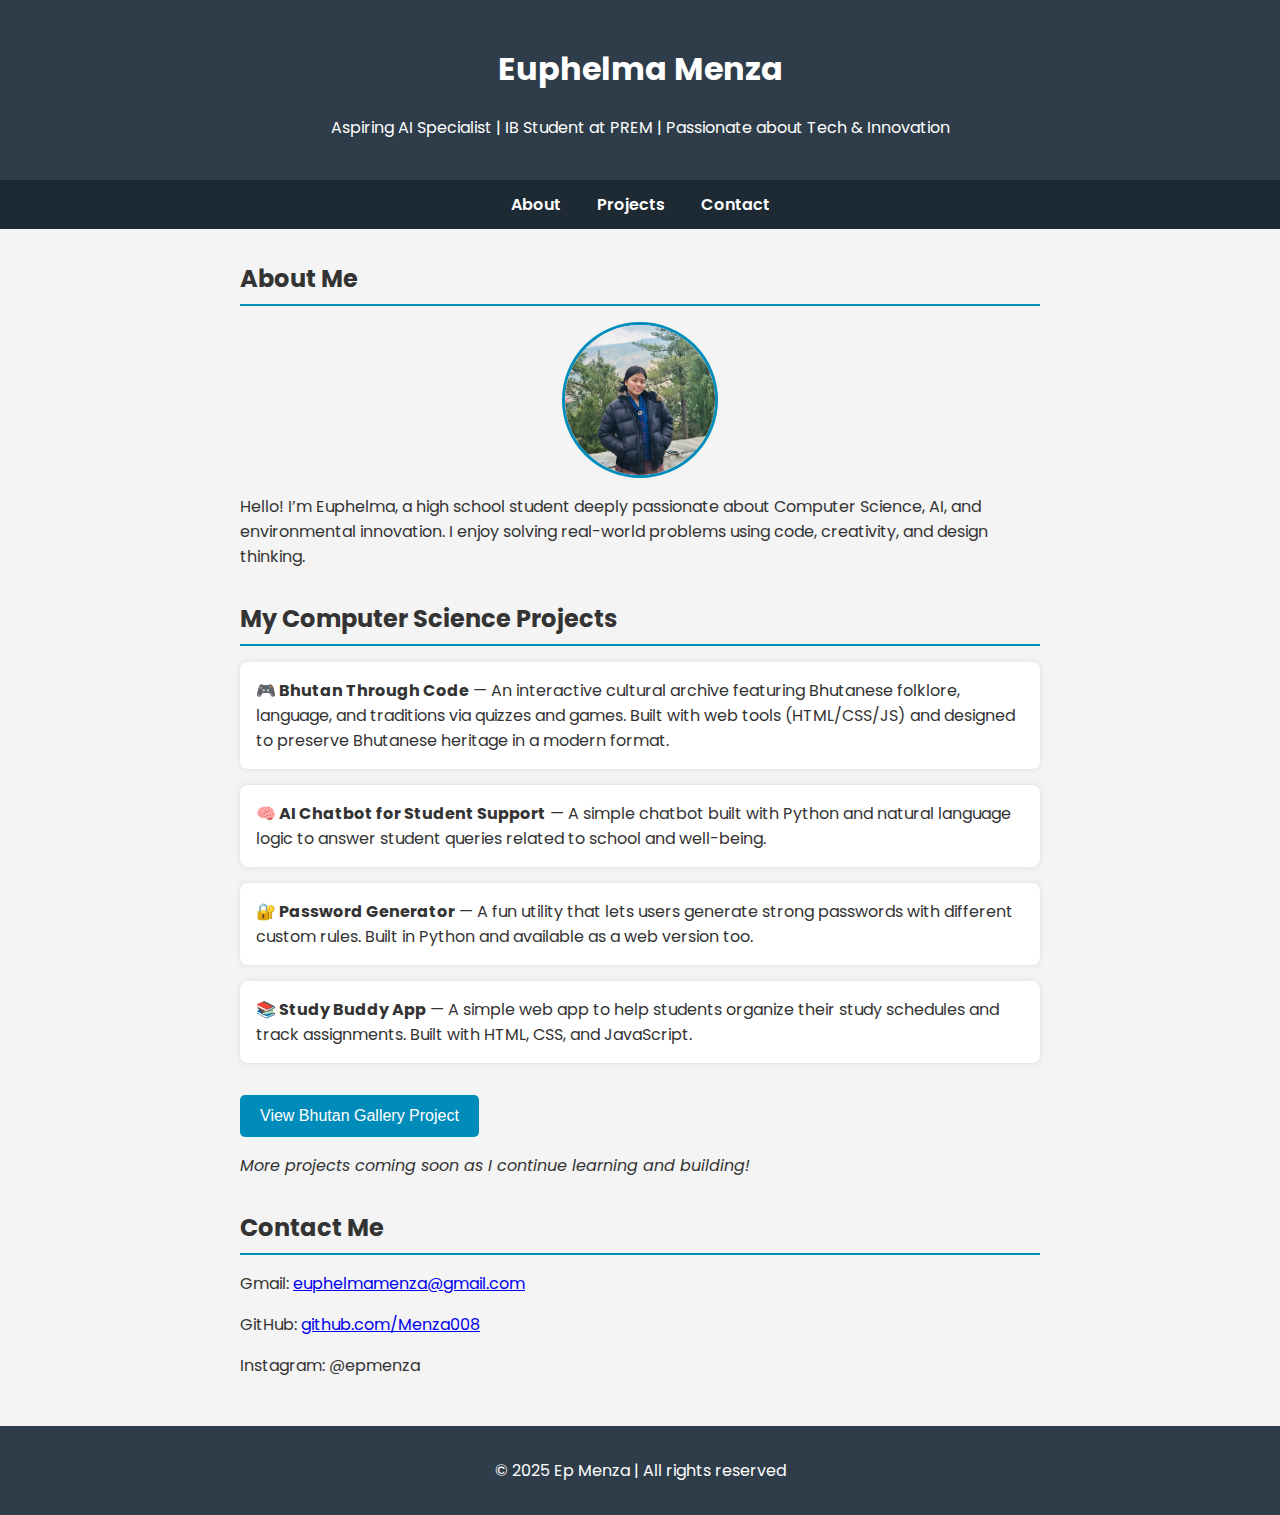
<file: indeex/index.html>
<!DOCTYPE html>
<html lang="en">
<head>
  <meta charset="UTF-8" />
  <meta name="viewport" content="width=device-width, initial-scale=1" />
  <title>Euphelma Menza | Portfolio</title>
  <link rel="stylesheet" href="style.css" />
  <link href="https://fonts.googleapis.com/css2?family=Poppins&display=swap" rel="stylesheet" />
</head>
<body>
  <header>
    <h1>Euphelma Menza</h1>
    <p>Aspiring AI Specialist | IB Student at PREM | Passionate about Tech & Innovation</p>
  </header>

  <nav>
    <a href="#about">About</a>
    <a href="#projects">Projects</a>
    <a href="#contact">Contact</a>
  </nav>

  <section id="about">
    <h2>About Me</h2>
    <img src="profile.jpg" alt="Profile Picture" class="profile-img" />
    <p>
      Hello! I’m Euphelma, a high school student deeply passionate about Computer Science, AI, and environmental innovation.
      I enjoy solving real-world problems using code, creativity, and design thinking.
    </p>
  </section>

  <section id="projects">
    <h2>My Computer Science Projects</h2>
    <ul>
      <li><strong>🎮 Bhutan Through Code</strong> — An interactive cultural archive featuring Bhutanese folklore, language, and traditions via quizzes and games. Built with web tools (HTML/CSS/JS) and designed to preserve Bhutanese heritage in a modern format.</li>
      <li><strong>🧠 AI Chatbot for Student Support</strong> — A simple chatbot built with Python and natural language logic to answer student queries related to school and well-being.</li>
      <li><strong>🔐 Password Generator</strong> — A fun utility that lets users generate strong passwords with different custom rules. Built in Python and available as a web version too.</li>
      <li><strong>📚 Study Buddy App</strong> — A simple web app to help students organize their study schedules and track assignments. Built with HTML, CSS, and JavaScript.</li>
    </ul>
    <a href="Projects/bhutan-gallery/index.html" target="_blank">
      <button class="project-btn">View Bhutan Gallery Project</button>
    </a>
    <p><em>More projects coming soon as I continue learning and building!</em></p>
  </section>

  <section id="contact">
    <h2>Contact Me</h2>
    <p>Gmail: <a href="mailto:euphelmamenza@gmail.com">euphelmamenza@gmail.com</a></p>
    <p>GitHub: <a href="https://github.com/Menza008" target="_blank">github.com/Menza008</a></p>
    <p>Instagram: @epmenza</p>
  </section>

  <footer>
    <p>&copy; 2025 Ep Menza | All rights reserved</p>
  </footer>
</body>
</html>
</file>
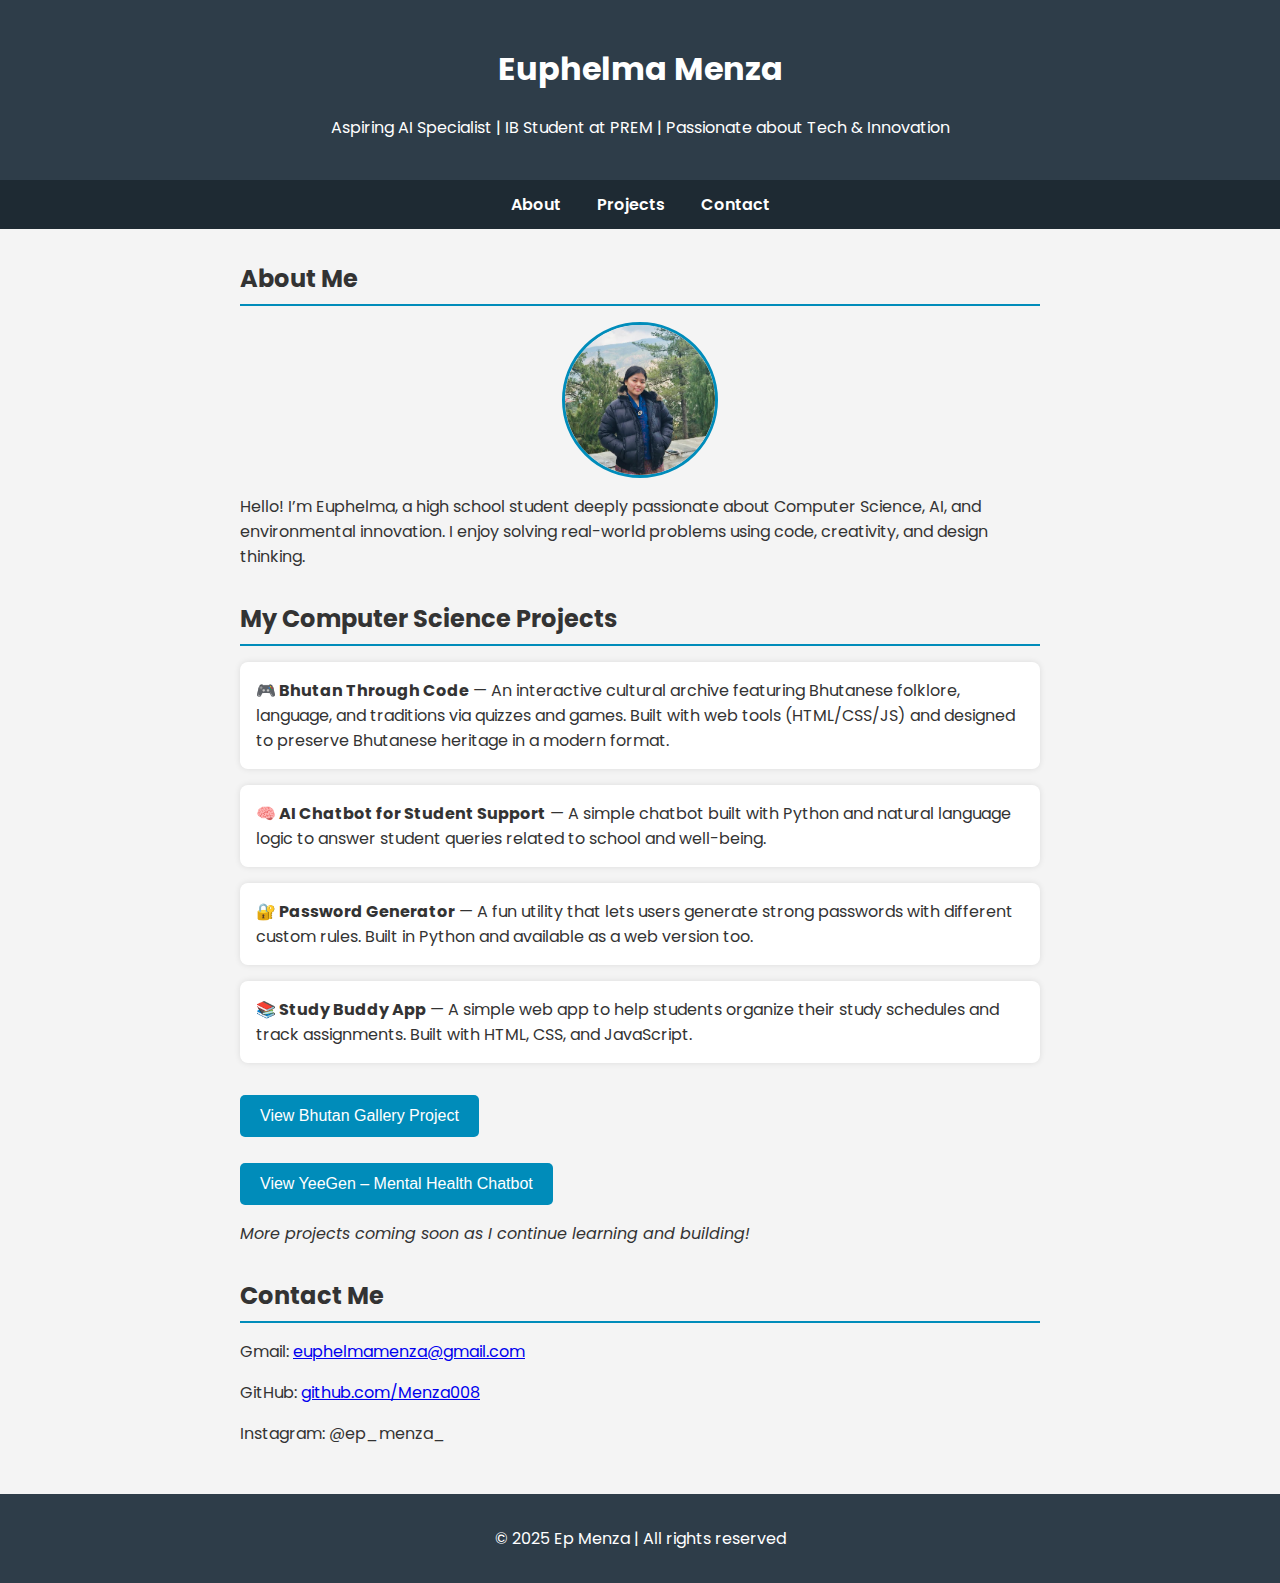
<file: index.html/index.html>
<!DOCTYPE html>
<html lang="en">
<head>
  <meta charset="UTF-8" />
  <meta name="viewport" content="width=device-width, initial-scale=1" />
  <title>Euphelma Menza | Portfolio</title>
  <link rel="stylesheet" href="style.css" />
  <link href="https://fonts.googleapis.com/css2?family=Poppins&display=swap" rel="stylesheet" />
</head>
<body>
  <header>
    <h1>Euphelma Menza</h1>
    <p>Aspiring AI Specialist | IB Student at PREM | Passionate about Tech & Innovation</p>
  </header>

  <nav>
    <a href="#about">About</a>
    <a href="#projects">Projects</a>
    <a href="#contact">Contact</a>
  </nav>

  <section id="about">
    <h2>About Me</h2>
    <img src="profile.jpg" alt="Profile Picture" class="profile-img" />
    <p>
      Hello! I’m Euphelma, a high school student deeply passionate about Computer Science, AI, and environmental innovation.
      I enjoy solving real-world problems using code, creativity, and design thinking.
    </p>
  </section>

  <section id="projects">
    <h2>My Computer Science Projects</h2>
    <ul>
      <li><strong>🎮 Bhutan Through Code</strong> — An interactive cultural archive featuring Bhutanese folklore, language, and traditions via quizzes and games. Built with web tools (HTML/CSS/JS) and designed to preserve Bhutanese heritage in a modern format.</li>
      <li><strong>🧠 AI Chatbot for Student Support</strong> — A simple chatbot built with Python and natural language logic to answer student queries related to school and well-being.</li>
      <li><strong>🔐 Password Generator</strong> — A fun utility that lets users generate strong passwords with different custom rules. Built in Python and available as a web version too.</li>
      <li><strong>📚 Study Buddy App</strong> — A simple web app to help students organize their study schedules and track assignments. Built with HTML, CSS, and JavaScript.</li>
    </ul>
    
    <a href="Projects/bhutan-gallery/index.html" target="_blank">
      <button class="project-btn">View Bhutan Gallery Project</button>
    </a>
    <div style="margin-top: 10px;">
   <a href="Projects/yeegen/index.html" target="_blank">
     <button class="project-btn">View YeeGen – Mental Health Chatbot</button>
   </a>
  </div>

    <p><em>More projects coming soon as I continue learning and building!</em></p>
  </section>

  <section id="contact">
    <h2>Contact Me</h2>
    <p>Gmail: <a href="mailto:euphelmamenza@gmail.com">euphelmamenza@gmail.com</a></p>
    <p>GitHub: <a href="https://github.com/Menza008" target="_blank">github.com/Menza008</a></p>
    <p>Instagram: @ep_menza_</p>
  </section>

  <footer>
    <p>&copy; 2025 Ep Menza | All rights reserved</p>
  </footer>
</body>
</html>
</file>
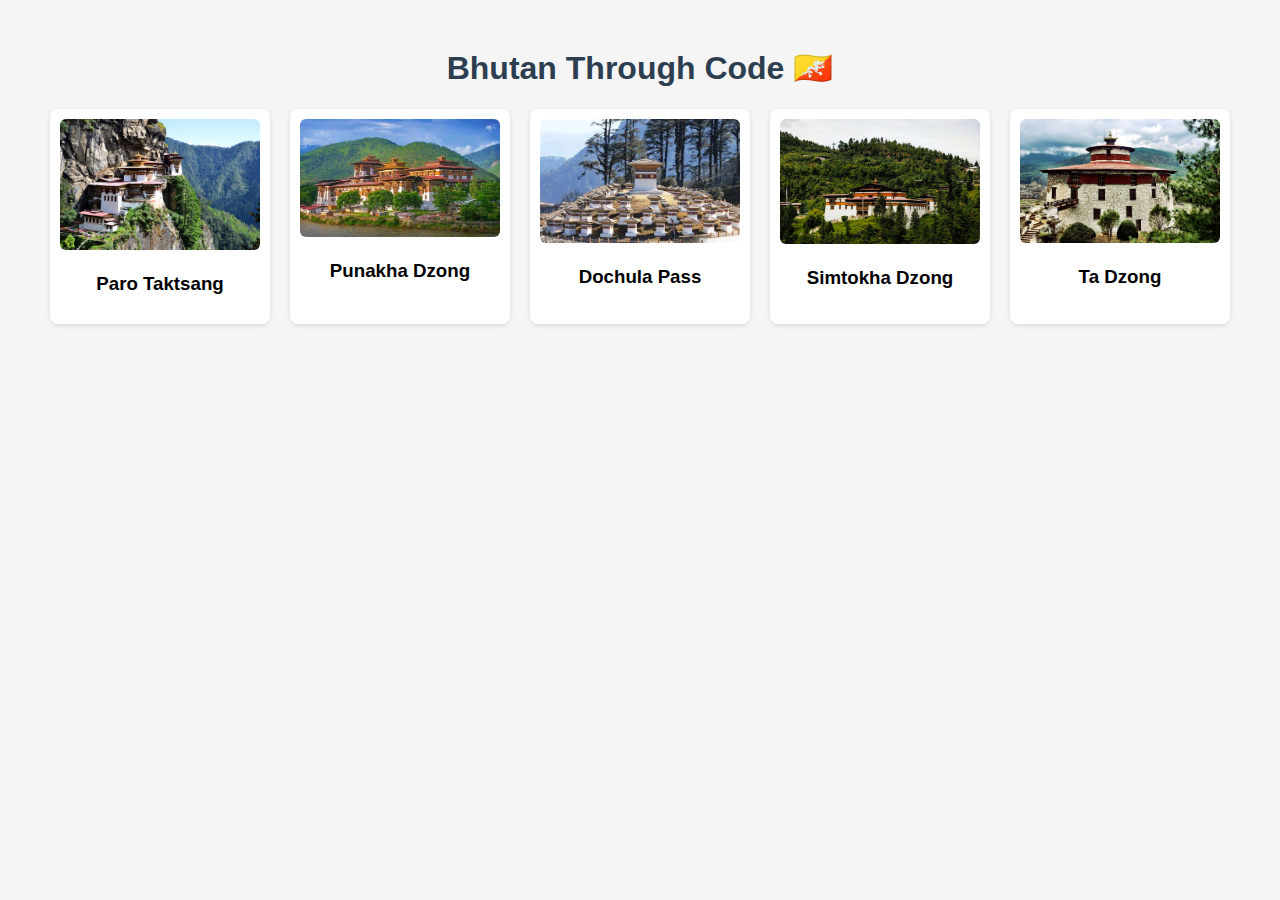
<file: index.html/Projects/bhutan-gallery/index.html>
<!DOCTYPE html>
<html lang="en">
<head>
  <meta charset="UTF-8" />
  <meta name="viewport" content="width=device-width, initial-scale=1.0"/>
  <title>Bhutan Through Code - Cultural Gallery</title>
  <link rel="stylesheet" href="style.css"/>
</head>
<body>
  <h1>Bhutan Through Code 🇧🇹</h1>
  <div class="gallery">
    <div class="card" onclick="showDetails('paro')">
      <img src="images/paro.jpg" alt="Paro Taktsang"/>
      <h3>Paro Taktsang</h3>
    </div>
    <div class="card" onclick="showDetails('punakha')">
      <img src="images/punakha.jpg" alt="Punakha Dzong"/>
      <h3>Punakha Dzong</h3>
    </div>
    <div class="card" onclick="showDetails('dochula')">
      <img src="images/dochula.jpg" alt="Dochula Pass"/>
      <h3>Dochula Pass</h3>
    </div>
    <div class="card" onclick="showDetails('simtokha')">
      <img src="images/simtokha.jpg" alt="Simtokha Dzong"/>
      <h3>Simtokha Dzong</h3>
    </div>
    <div class="card" onclick="showDetails('ta')">
      <img src="images/ta.jpg" alt="Ta Dzong"/>
      <h3>Ta Dzong</h3>
    </div>
  </div>

  <!-- Modal -->
  <div id="modal" class="modal">
    <div class="modal-content">
      <span onclick="closeModal()" class="close-btn">&times;</span>
      <h3 id="modal-title"></h3>
      <p id="modal-description"></p>
    </div>
  </div>

  <script src="script.js"></script>
</body>
</html>
</file>
<file: indeex/style.css>
/* General styles */
body {
  font-family: 'Poppins', Arial, sans-serif;
  margin: 0;
  padding: 0;
  background-color: #f4f4f4;
  color: #333;
}

/* Header styles */
header {
  background-color: #2e3d49;
  color: white;
  text-align: center;
  padding: 1.5rem 1rem;
}

/* Navigation */
nav {
  background-color: #1e2a33;
  text-align: center;
  padding: 0.75rem 0;
}

nav a {
  color: white;
  margin: 0 1rem;
  text-decoration: none;
  font-weight: 600;
}

nav a:hover {
  text-decoration: underline;
}

/* Sections */
section {
  max-width: 800px;
  margin: 2rem auto;
  padding: 0 1rem;
}

section h2 {
  border-bottom: 2px solid #008cba;
  padding-bottom: 0.5rem;
  margin-bottom: 1rem;
}

/* Project list */
#projects ul {
  list-style-type: none;
  padding-left: 0;
}

#projects li {
  background: white;
  margin-bottom: 1rem;
  padding: 1rem;
  border-radius: 8px;
  box-shadow: 0 0 6px rgba(0,0,0,0.1);
}

/* Button */
.project-btn {
  background-color: #008cba;
  border: none;
  color: white;
  padding: 0.75rem 1.25rem;
  font-size: 1rem;
  border-radius: 5px;
  cursor: pointer;
  display: inline-block;
  margin-top: 1rem;
  text-decoration: none;
}

.project-btn:hover {
  background-color: #005f75;
}

/* Footer */
footer {
  text-align: center;
  padding: 1rem 0;
  background-color: #2e3d49;
  color: white;
  margin-top: 3rem;
}

.profile-img {
  width: 150px;
  height: 150px;
  object-fit: cover;
  border-radius: 50%;
  border: 3px solid #008cba;
  display: block;
  margin: 1rem auto;
}
</file>
<file: index.html/style.css>
/* General styles */
body {
  font-family: 'Poppins', Arial, sans-serif;
  margin: 0;
  padding: 0;
  background-color: #f4f4f4;
  color: #333;
}

/* Header styles */
header {
  background-color: #2e3d49;
  color: white;
  text-align: center;
  padding: 1.5rem 1rem;
}

/* Navigation */
nav {
  background-color: #1e2a33;
  text-align: center;
  padding: 0.75rem 0;
}

nav a {
  color: white;
  margin: 0 1rem;
  text-decoration: none;
  font-weight: 600;
}

nav a:hover {
  text-decoration: underline;
}

/* Sections */
section {
  max-width: 800px;
  margin: 2rem auto;
  padding: 0 1rem;
}

section h2 {
  border-bottom: 2px solid #008cba;
  padding-bottom: 0.5rem;
  margin-bottom: 1rem;
}

/* Project list */
#projects ul {
  list-style-type: none;
  padding-left: 0;
}

#projects li {
  background: white;
  margin-bottom: 1rem;
  padding: 1rem;
  border-radius: 8px;
  box-shadow: 0 0 6px rgba(0,0,0,0.1);
}

/* Button */
.project-btn {
  background-color: #008cba;
  border: none;
  color: white;
  padding: 0.75rem 1.25rem;
  font-size: 1rem;
  border-radius: 5px;
  cursor: pointer;
  display: inline-block;
  margin-top: 1rem;
  text-decoration: none;
}

.project-btn:hover {
  background-color: #005f75;
}

/* Footer */
footer {
  text-align: center;
  padding: 1rem 0;
  background-color: #2e3d49;
  color: white;
  margin-top: 3rem;
}

.profile-img {
  width: 150px;
  height: 150px;
  object-fit: cover;
  border-radius: 50%;
  border: 3px solid #008cba;
  display: block;
  margin: 1rem auto;
}
</file>
<file: index.html/Projects/bhutan-gallery/style.css>
body {
  font-family: sans-serif;
  text-align: center;
  background: #f5f5f5;
  padding: 20px;
}

h1 {
  color: #2c3e50;
}

.gallery {
  display: flex;
  justify-content: center;
  flex-wrap: wrap;
  gap: 20px;
}

.card {
  background: white;
  border-radius: 8px;
  box-shadow: 0 2px 5px rgba(0,0,0,0.1);
  padding: 10px;
  width: 200px;
  cursor: pointer;
  transition: transform 0.2s ease;
}

.card:hover {
  transform: scale(1.05);
}

.card img {
  width: 100%;
  height: auto;
  border-radius: 6px;
}

.modal {
  display: none;
  position: fixed;
  z-index: 10;
  left: 0; top: 0;
  width: 100%; height: 100%;
  background: rgba(0,0,0,0.6);
  justify-content: center;
  align-items: center;
}

.modal-content {
  background: white;
  padding: 20px;
  border-radius: 10px;
  width: 80%;
  max-width: 400px;
  text-align: left;
}

.close-btn {
  float: right;
  font-size: 20px;
  cursor: pointer;
}
</file>
